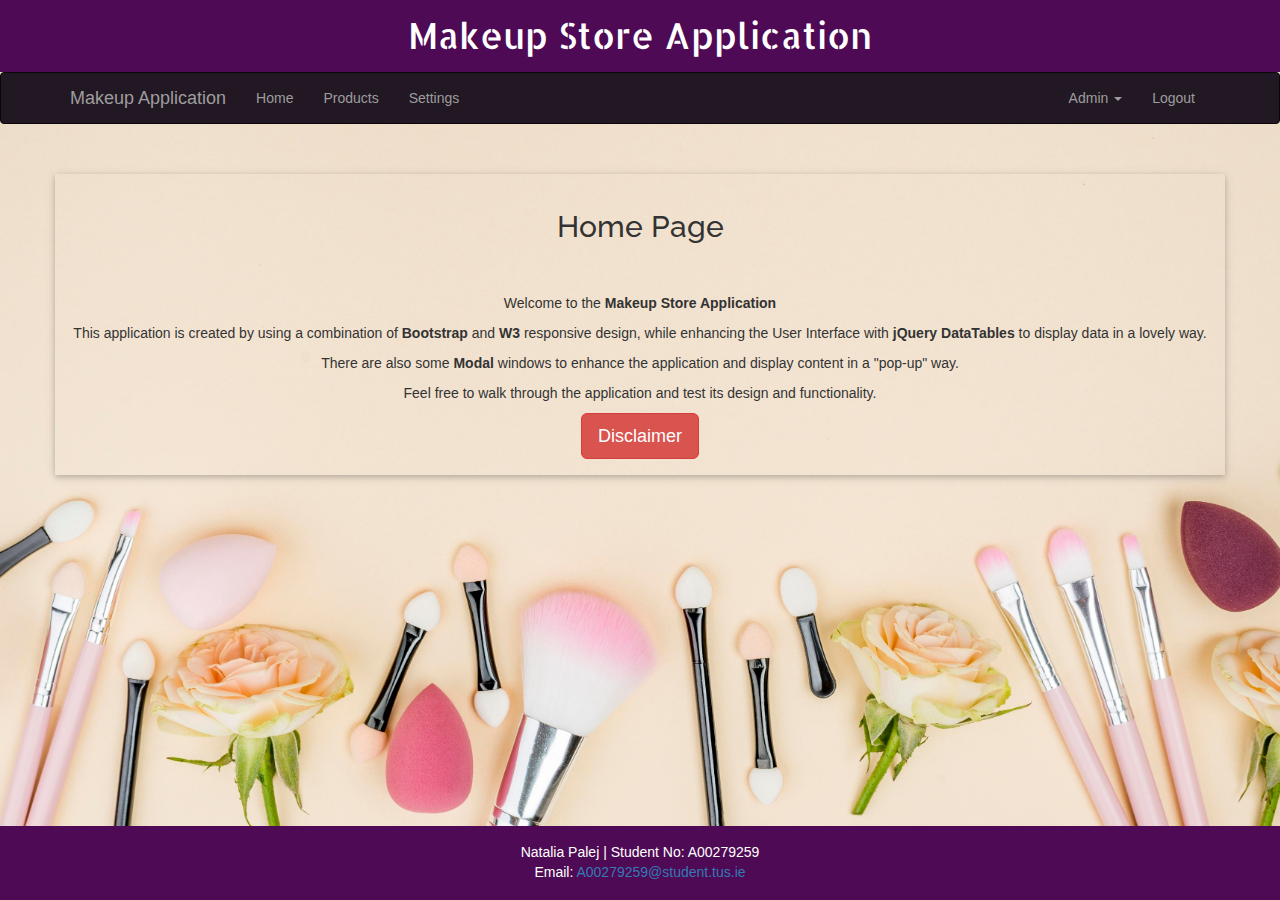
<file: index.html>
<html>
<head>
    <title>A00279259 Natalia Palej</title>
    <!-- Fonts -->
    <link rel="stylesheet" href="https://fonts.googleapis.com/css?family=Allerta+Stencil">
    <link rel="stylesheet" href="https://fonts.googleapis.com/css2?family=Raleway:wght@200&display=swap">
    <!-- Stylesheets -->
    <link rel="stylesheet" href="https://www.w3schools.com/w3css/4/w3.css" />
    <link rel="stylesheet" href="css/styles.css" />
    <link rel="stylesheet" href="https://maxcdn.bootstrapcdn.com/bootstrap/3.4.1/css/bootstrap.min.css">
    <!-- JavaScript Links -->
    <script src="https://ajax.googleapis.com/ajax/libs/jquery/3.7.1/jquery.min.js"></script>
    <script src="https://maxcdn.bootstrapcdn.com/bootstrap/3.4.1/js/bootstrap.min.js"></script>
    <script src="https://code.jquery.com/jquery-3.6.1.min.js"></script>
    <script src="script/main.js"></script>
    <script src="script/jquery.dataTables.js"></script>

    <style>
        .background {
            background-image: url("pics/index.jpg");
            background-repeat: no-repeat;
            background-attachment: fixed;
            background-size: cover;
        }
    </style>
</head>

<body class="background">
    <!-- Makeup Store Application Header -->
    <div class="text-center">
        <h1 class="center w3-allerta">Makeup Store Application</h1>
    </div>

    <!-- Nav Bar -->
    <nav class="navbar navbar-inverse">
        <div class="container">
            <div class="navbar-header">
                <!-- When screen is small, make the navbar smaller and display dropdown options -->
                <button type="button" class="navbar-toggle" data-toggle="collapse" data-target="#myNavbar">
                    <span class="icon-bar"></span>
                    <span class="icon-bar"></span>
                    <span class="icon-bar"></span>
                </button>
                <a class="navbar-brand" href="#">Makeup Application</a>
            </div>

            <div class="collapse navbar-collapse" id="myNavbar">
                <ul class="nav navbar-nav">
                    <li><a href="index.html">Home</a></li>
                    <li><a href="products.html">Products</a></li>
                    <li><a href="settings.html">Settings</a></li>
                </ul>
                <ul class="nav navbar-nav navbar-right">
                    <li class="dropdown">
                        <a href="#" class="dropdown-toggle" data-toggle="dropdown" role="button" aria-haspopup="true" aria-expanded="false">Admin <span class="caret"></span></a>
                        <ul class="dropdown-menu">
                            <li><a href="admin.html#searchProductTab">Search Product</a></li>
                            <li><a href="admin.html#addProductTab">Add Product</a></li>
                            <li><a href="admin.html#updateProductTab">Update Product</a></li>
                            <li><a href="admin.html#deleteProductTab">Delete Product</a></li>
                        </ul>
                    </li>
                    <li><a id="openLogoutModal" data-toggle="modal" data-target="#logoutModal" style="cursor: pointer;">Logout</a></li>
                </ul>
            </div>
        </div>
    </nav>

    <!-- Logout Modal -->
    <div class="modal fade" id="logoutModal" role="dialog" aria-labelledby="logoutModalLabel" aria-hidden="true">
        <div class="modal-dialog" role="document">
            <div class="modal-content">
                <div class="modal-header">
                    <h1 class="modal-title w3-red">Logout</h1>
                    <button type="button" class="close" data-dismiss="modal" aria-label="Close">
                        <span aria-hidden="true">&times;</span>
                    </button>
                </div>
                <div class="modal-body text-center">
                    <p>Are you sure you want to log out?</p>
                </div>
                <div class="modal-footer">
                    <button type="button" class="button btn-secondary" data-dismiss="modal">Cancel</button>
                    <button type="button" class="button btn-danger" id="logoutBtn">Logout</button>
                </div>
            </div>
        </div>
    </div>

    <!-- Home Content -->
    <div class="container w3-card w3-padding my-5" style="margin-top: 50px;">
        <div class="row justify-content-center text-center">
            <div class="w3-padding w3-responsive">
                <h2 class="raleway">Home Page</h2><br><br>
                    <p>Welcome to the <strong>Makeup Store Application</strong></p>
                    <p>This application is created by using a combination of <strong>Bootstrap</strong> and <strong>W3</strong> responsive design, while enhancing the User Interface with <strong>jQuery DataTables</strong> to display data in a lovely way.</p>
                    <p>There are also some <strong>Modal</strong> windows to enhance the application and display content in a "pop-up" way.</p>
                    <p>Feel free to walk through the application and test its design and functionality.</p>

                    <!-- Trigger modal for Disclaimer -->
                    <button type="button" class="btn btn-danger btn-lg" data-toggle="modal" data-target="#myDisclaimer">Disclaimer</button>
            </div>
        </div>
    </div>

    <!-- Modal -->
    <div class="modal fade" id="myDisclaimer" role="dialog">
        <div class="modal-dialog">
            <!-- Modal content-->
            <div class="modal-content">
                <div class="modal-header">
                    <button type="button" class="close" data-dismiss="modal">&times;</button>
                    <h4 class="modal-title alert-danger w3-margin w3-padding"><strong>Disclaimer</strong></h4>
                </div>
                <div class="modal-body">
                    <div>
                        <p>Makeup Products used in this application have been taken from official websites and official information have been used.</p>
                        <p>Makeup Products pictures have been taken from cultbeauty.ie or beautybay.com.</p>
                        <p>Background images have been downloaded from freepik.com.</p>
                        <p>The styling of the application, incorporating elements from W3 and Bootstrap, is inspired by the best practices and design principles provided by w3schools.com.</p>
                    </div>
                </div>
                <div class="modal-footer">
                    <button type="button" class="btn btn-default" data-dismiss="modal">Close</button>
                </div>
            </div>
        </div>
    </div>

    <footer>
        <p>Natalia Palej | Student No: A00279259<br>
            Email: <a href="mailto:A00279259@student.tus.ie">A00279259@student.tus.ie</a></p>
    </footer>

</body>
</html>
</file>
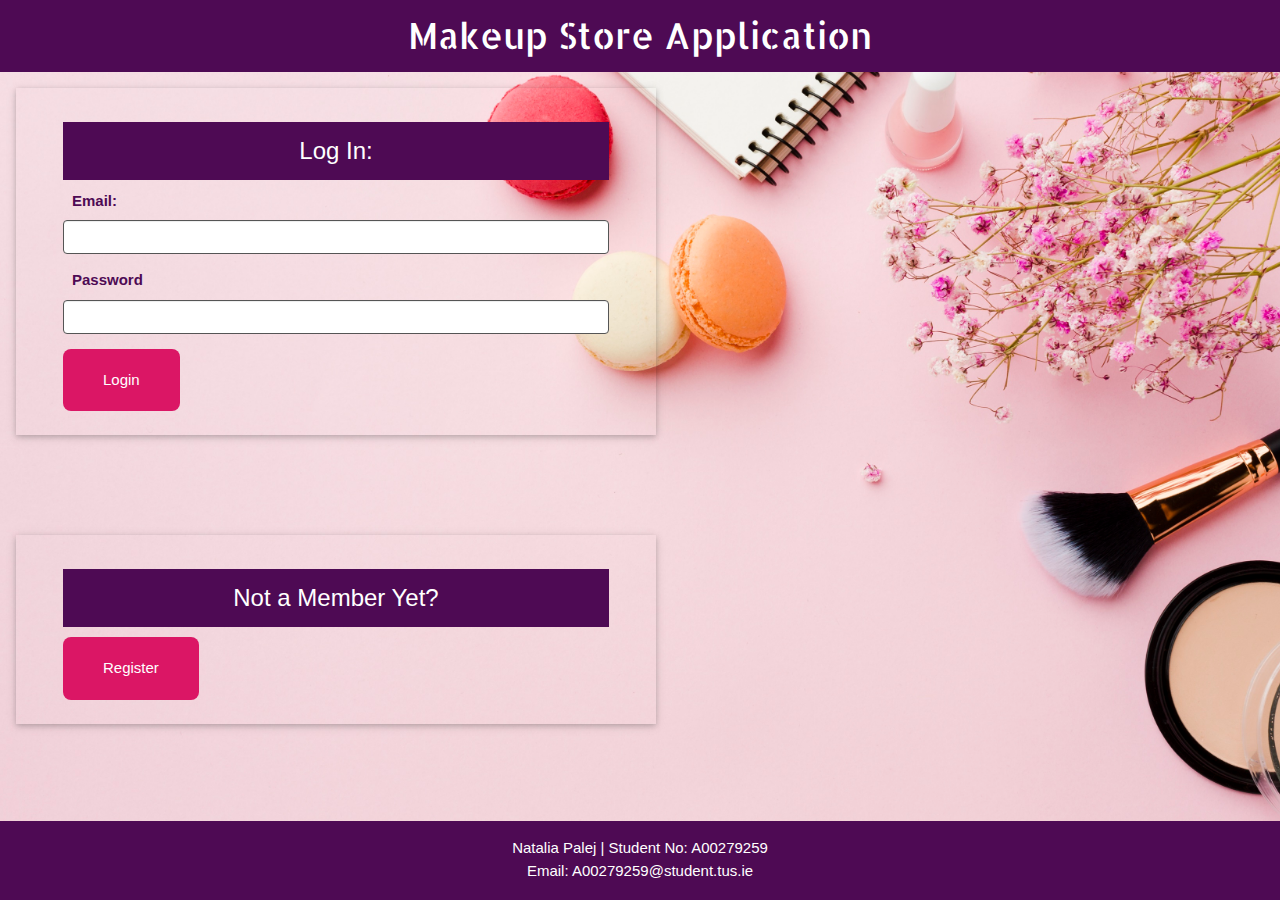
<file: login.html>
<!DOCTYPE html>
<html lang="en">

<head>
	<title>Login - Natalia Palej A00279259</title>

    <meta charset="UTF-8">
    <meta name="viewport" content="width=device-width, initial-scale=1">
    <link rel="stylesheet" href="https://maxcdn.bootstrapcdn.com/bootstrap/3.4.1/css/bootstrap.min.css">
    <!-- Fonts -->
	<link rel="stylesheet" href="https://fonts.googleapis.com/css?family=Allerta+Stencil">
	<link rel="stylesheet" href="https://fonts.googleapis.com/css2?family=Raleway:wght@200&display=swap" >
    <!-- CSS -->
    <link rel="stylesheet" type="text/css" href="css/styles.css">
	<link rel="stylesheet" href="https://www.w3schools.com/w3css/4/w3.css" />
    <!-- Scripts -->
    <script src="https://ajax.googleapis.com/ajax/libs/jquery/3.7.1/jquery.min.js"></script>
    <script src="https://maxcdn.bootstrapcdn.com/bootstrap/3.4.1/js/bootstrap.min.js"></script>
    <script src="https://code.jquery.com/jquery-3.6.1.min.js"></script>
	<script src="script/main.js"></script>
    <script src="script/jquery.dataTables.js"></script>
    
    <style>
        .background {
            background-image: url("pics/login.jpg");
            background-repeat: no-repeat;
            background-attachment: fixed;
            background-size: cover;
        }
    </style>
</head>

<body class="background">
		<h1 class="w3-allerta text-center">Makeup Store Application</h1>
	
        <div class="col-md-6 w3-card w3-margin">
                <div class="w3-margin w3-padding card-body">
                    <h3>Log In:</h3>
                    <form>
                        <div class="form-group">
                            <label class="label">Email:</label>
                            <input type="text" name="email" class="form-control inputText" id="email" required>
                        </div>

                        <div class="form-group">
                            <label class="label">Password</label>
                            <input type="password" name="password" class="form-control inputText" id="password" required>
                        </div>

                        <input type="submit" value="Login" id="btnLogin" class="button-login"/>
                    </form>
                </div>
            </div>

		<div class="row">
            <div class="col-md-12">
                <br><br><br>
            </div>
        </div>

		<div class="col-md-6 w3-card w3-margin">
                <div class="w3-margin w3-padding">
                    <h3>Not a Member Yet?</h3>
                    <input type="submit" value="Register" class="button-login" id="registerBtn"/>
                </div>
        </div>

        <div class="row">
            <div class="col-md-12">
                <br><br><br>
            </div>
        </div>
    </div>

    <footer class="text-center">
        <p>Natalia Palej  |  Student No: A00279259<br>
            Email: <a href="mailto:A00279259@student.tus.ie">A00279259@student.tus.ie</a></p>
    </footer>
</body>

</html>
</file>
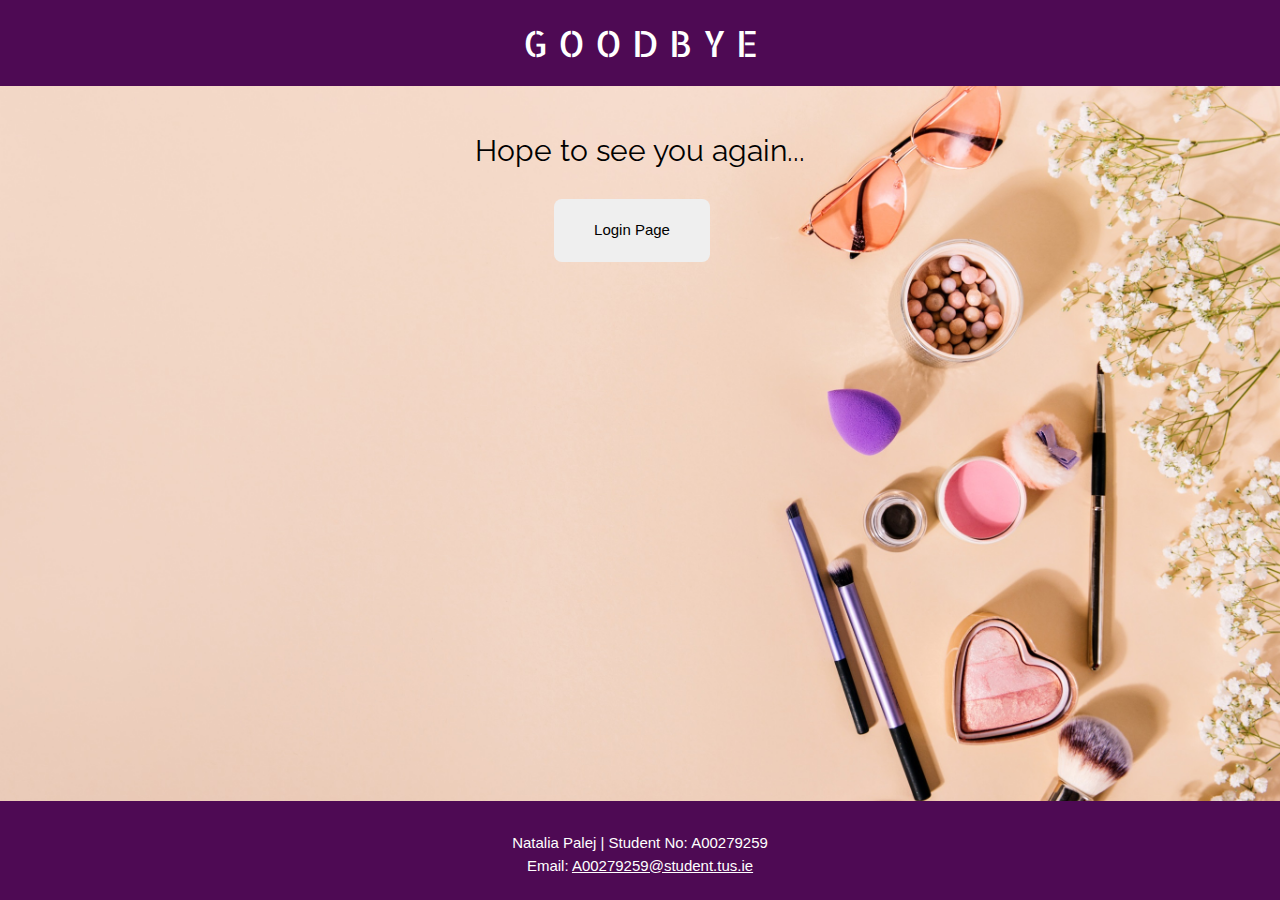
<file: logout.html>
<!DOCTYPE html>
<html>

<head>
<title>Logout - Natalia Palej A00279259</title>

<meta name="viewport" content="width=device-width, initial-scale=1">
<!-- Fonts -->
<link rel="stylesheet" href="https://fonts.googleapis.com/css?family=Allerta+Stencil">
<link rel="stylesheet" href="https://fonts.googleapis.com/css2?family=Raleway:wght@200&display=swap" >
<!-- Stylesheets -->
<link rel="stylesheet" href="css/styles.css">
<link rel="stylesheet" href="https://www.w3schools.com/w3css/4/w3.css" />
<!-- Script Links -->
<script src="https://ajax.googleapis.com/ajax/libs/jquery/3.7.1/jquery.min.js"></script>
<script src="https://maxcdn.bootstrapcdn.com/bootstrap/3.4.1/js/bootstrap.min.js"></script>
<script src="https://code.jquery.com/jquery-3.6.1.min.js"></script>
<script src="script/jquery.dataTables.js"></script>

<script src="script/main.js"></script>

<style>
	.background{
		background-image: url("pics/logout.jpg");
  		background-repeat: no-repeat;
  		background-attachment: fixed;
  		background-size: cover;
		align-items: center;
		height: auto;
		margin: 0;
		}
</style>

</head>

<body class="background">

<h1 class="w3-allerta">G O O D B Y E</h1>

<div class="w3-center w3-margin w3-padding">
    <div class="text-center w3-padding">
        <h2 class="raleway">Hope to see you again...</h2>
    </div>
    
    <div class="w3-padding w3-container text-center">
    <form action="login.html">
        <input type="submit" value="Login Page" class="button"/>
    </form>
    </div>
</div>


	
<footer>
	<p>Natalia Palej  |  Student No: A00279259<br>
	Email: <a href="mailto:A00279259@student.tus.ie">A00279259@student.tus.ie</a></p>
</footer>
</body>
</html>
</file>
<file: css/styles.css>
.w3-allerta {
	font-family: "Allerta Stencil", Sans-serif;
}

.w3-sofia {
	font-family: "Sofia", sans-serif;
	font-size: 30px;
}

.raleway {
	font-family: 'Raleway', sans-serif;
}

h1 {
	background-color: #4e0a54;
	/* !important ensures style is applied */
	color: white !important;
	padding: 16px;
	text-align: center;
	position: relative;
	margin: 0 !important;
}

h3 {
	background-color: #4e0a54;
	/* !important ensures style is applied */
	color: white !important;
	padding: 16px;
	margin-bottom: 64px;
	text-align: center;
}

.form {
	background-color: white;
	opacity: 80%;
	margin-bottom: 100px;
	padding: 16px;
	position: relative;
	margin-left: 32px;
	margin-right: 32px;
}

.label {
	color: #4e0a54 !important;
	font-weight: bold;
	text-align: left;
	font-size: 15px !important;
}

/* .label-white {
	color: white;
	font-weight: bold;
	text-align: left;
} */

footer {
	position: fixed;
	bottom: 0;
	width: 100%;
	padding: 8px;
	padding-top: 16px;
	text-align: center;
	background-color: #4e0a54;
	color: white;
}

body {
	padding-bottom: 100px;
	position: relative;
	min-height: 100vh;
}

.button {
	padding: 20px 40px;
	border: none;
	border-radius: 8px;
	margin-right: 16px;
	cursor: pointer;
}

.button-login {
	padding: 20px 40px;
	border: none;
	border-radius: 8px;
	margin-right: 16px;
	cursor: pointer;
	background-color: rgb(219, 22, 101);
	color: white;
}

button:hover {
	color: white;
	background-color: #4A235A;
}

input[type="submit"]:hover {
	color: white;
	background-color: #4A235A;
}

.inputText {
	border: 1px solid;
	padding: 8px;
	margin: 8px 0;
	width: 100%;
	box-sizing: border-box;
}


/* Style for DataTables search input */
.dataTables_filter input {
	width: 250px;
	height: 30px;
	padding: 10px;
	margin: 10px 10px;
	box-sizing: border-box;
	border: 1px solid;
}

/* Style for DataTables search label */
.dataTables_filter label {
	color: #4A235A;
	font-size: 15px;
}

/* Style for DataTables length dropdown */
.dataTables_length {
	margin-top: 10px;
}

/* Style for the dropdown label */
.dataTables_length label {
	font-size: 15px;
	margin-right: 5px;
}

/* Style for the dropdown itself */
.dataTables_length select {
	width: 80;
	color: #4e0a54;
	padding: 5px;
	box-sizing: border-box;
	border: 1px solid;
}

.navbar {
	background-color: #221823 !important;
}

/* .form-margin-left {
	margin-left: 64px;
	padding: 32px;
	background-color: white;
	opacity: 85%;
} */

/* .form-margin-top {
	margin-top: 120px;
	margin-bottom: 64px;
	padding: 64x;
} */

/* When screen is < 1000 hide the image */
@media (max-width: 1000px) {
	.picture-settings {
		display: none;
	}
}

#productTable {
	opacity: 90%;
}

/* Media query for small screens */
@media (max-width: 900px) {
	#productTable th, #productTable td:nth-child(4), #productTable td:nth-child(5),
	#productTable td:nth-child(7), #productTable td:nth-child(8), #productTable td:nth-child(9), #productTable td:nth-child(10) {
		/* Hide columns on small screens */
		display: none; 
	}
};

.w3-container {
    display: flex;
}

.w3-third {
    flex: 0 0 33.333%;
}

.w3-twothird {
    flex: 0 0 66.667%;
}

/* Media for smaller screens */
@media (max-width: 768px) {
    .w3-container {
        flex-direction: column;
    }

    .w3-third,
    .w3-twothird {
        width: 100%;
    }
}
</file>
